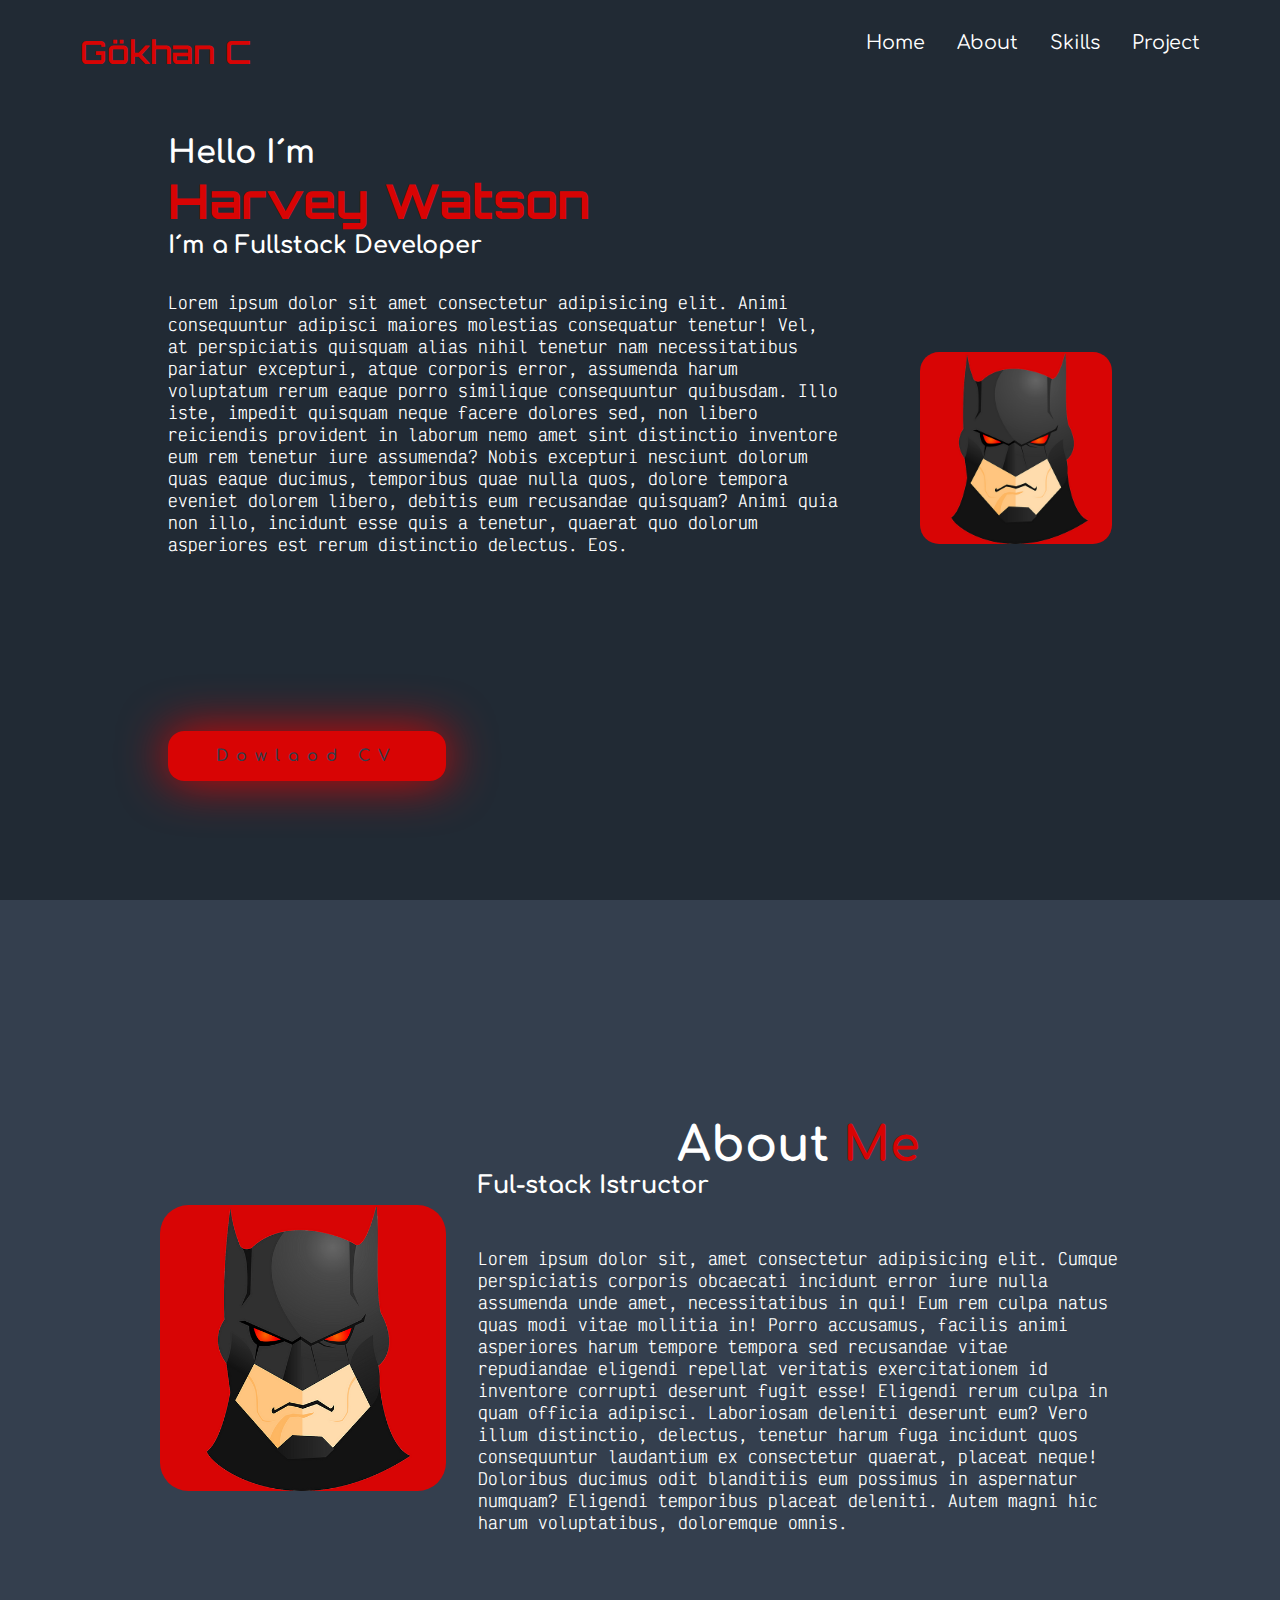
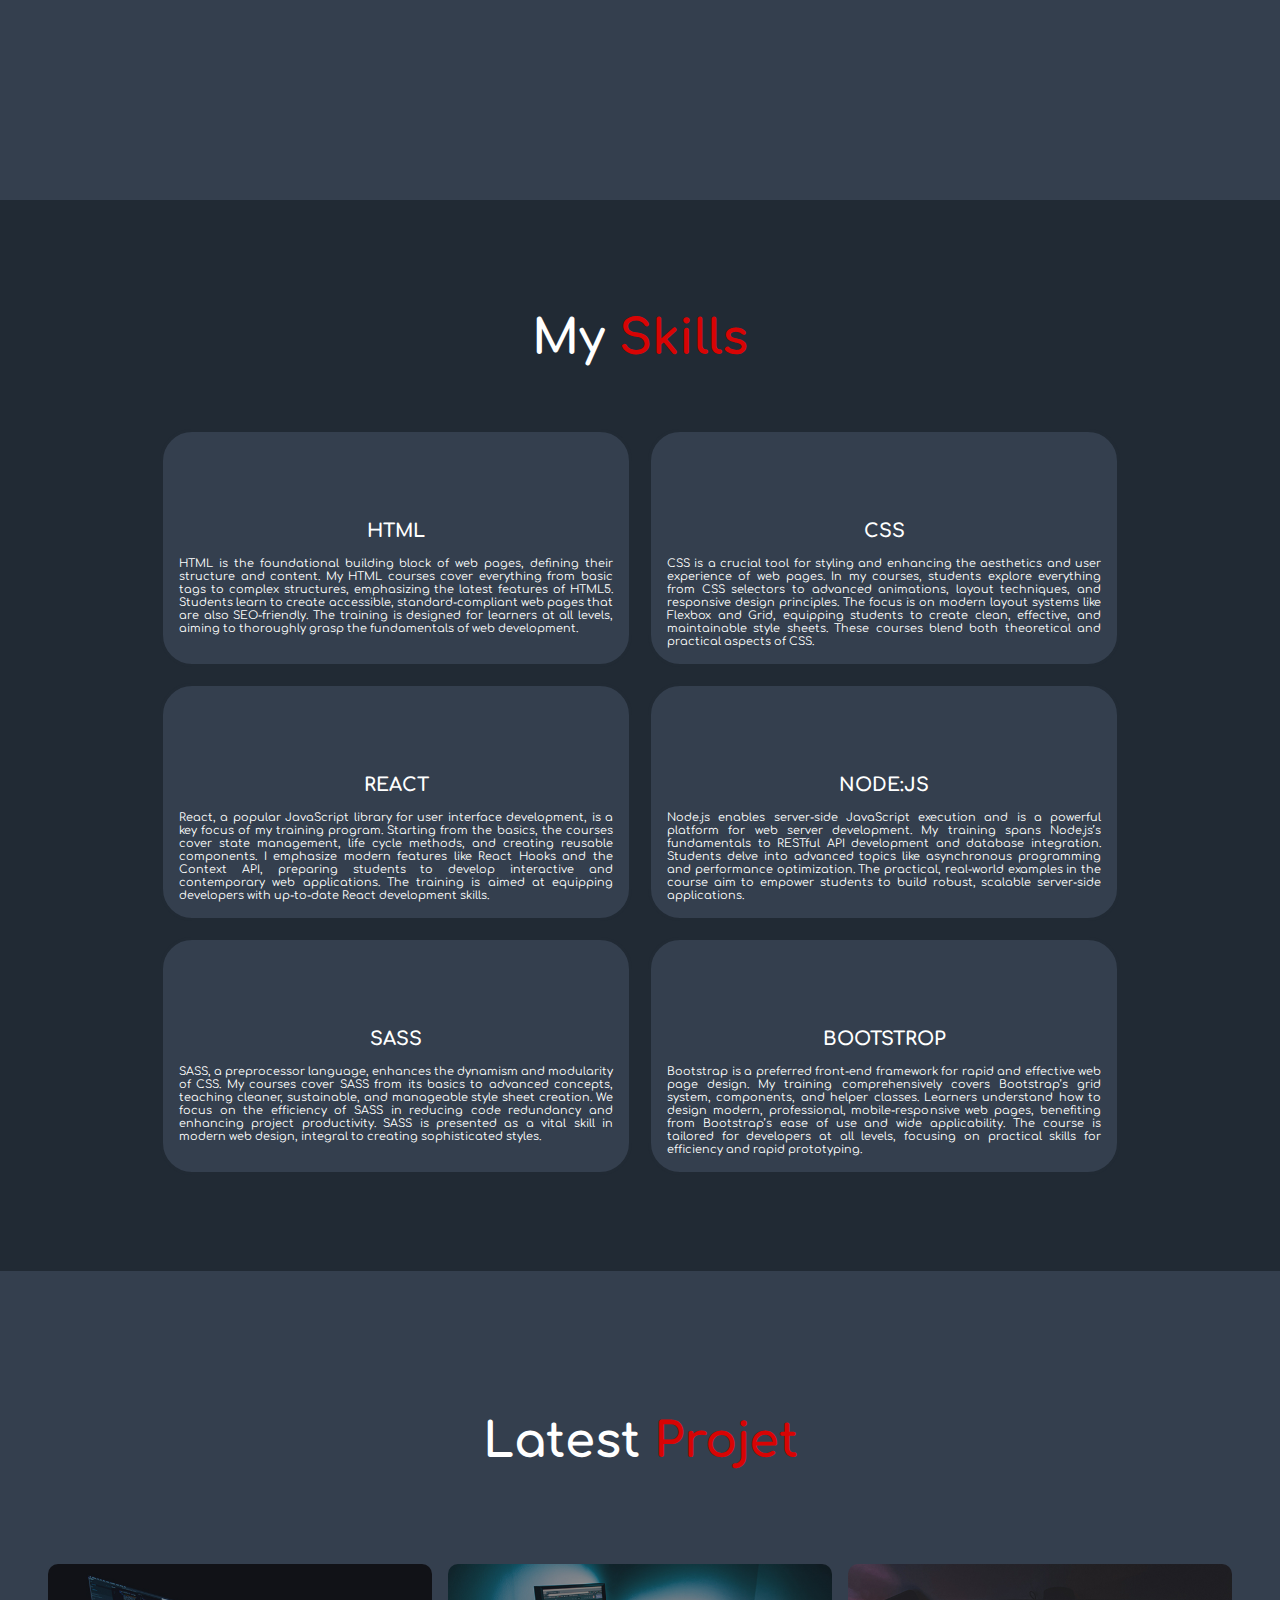
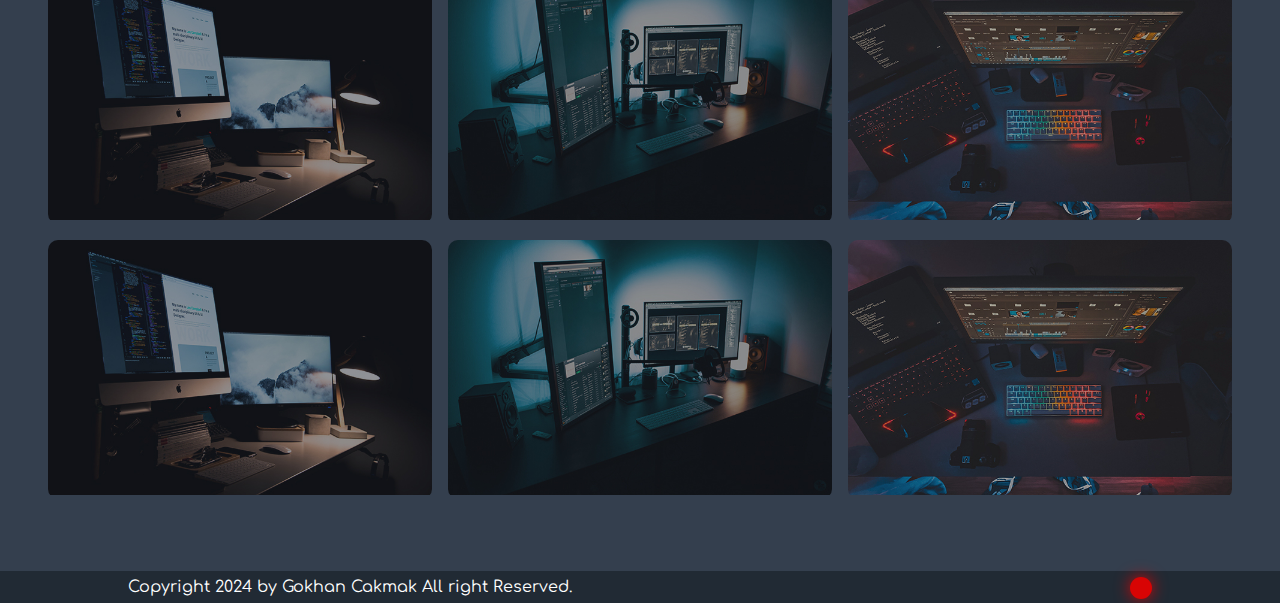
<file: index.html>
<!DOCTYPE html>
<html lang="en">
  <head>
    <meta charset="UTF-8" />
    <meta name="viewport" content="width=device-width, initial-scale=1.0" />
    <link rel="stylesheet" href="style.css" />
    <title>Portfolio</title>
    <link
      rel="stylesheet"
      href="https://cdnjs.cloudflare.com/ajax/libs/font-awesome/6.6.0/css/all.min.css"
      integrity="sha512-Kc323vGBEqzTmouAECnVceyQqyqdsSiqLQISBL29aUW4U/M7pSPA/gEUZQqv1cwx4OnYxTxve5UMg5GT6L4JJg=="
      crossorigin="anonymous"
      referrerpolicy="no-referrer"
    />
  </head>
  <body>
    <header class="header" id="header">
      <a href="" class="logo">Gökhan C</a>

      <nav class="navbar">
        <a href="#home">Home</a>
        <a href="#about">About</a>
        <a href="#skills">Skills</a>
        <a href="#project">Project</a>
      </nav>
    </header>
    <section class="home">
      <div class="home-content">
        <h3>Hello I´m</h3>
        <h1 class="name">Harvey Watson</h1>
        <h2 class="title">I´m a Fullstack Developer</h2>
        <p class="info">
          Lorem ipsum dolor sit amet consectetur adipisicing elit. Animi
          consequuntur adipisci maiores molestias consequatur tenetur! Vel, at
          perspiciatis quisquam alias nihil tenetur nam necessitatibus pariatur
          excepturi, atque corporis error, assumenda harum voluptatum rerum
          eaque porro similique consequuntur quibusdam. Illo iste, impedit
          quisquam neque facere dolores sed, non libero reiciendis provident in
          laborum nemo amet sint distinctio inventore eum rem tenetur iure
          assumenda? Nobis excepturi nesciunt dolorum quas eaque ducimus,
          temporibus quae nulla quos, dolore tempora eveniet dolorem libero,
          debitis eum recusandae quisquam? Animi quia non illo, incidunt esse
          quis a tenetur, quaerat quo dolorum asperiores est rerum distinctio
          delectus. Eos.
        </p>
        <div class="social-media">
          <a href="" target="_blank">
            <i class="fa-brands fa-linkedin"></i>
          </a>
          <a href="" target="_blank">
            <i class="fa-brands fa-facebook"></i>
          </a>
          <a href="" target="_blank">
            <i class="fa-brands fa-github"></i>
          </a>
          <a href="" target="_blank">
            <i class="fa-brands fa-whatsapp"></i>
          </a>
        </div>
        <a href="" class="btn">Dowlaod CV</a>
      </div>

      <div class="home-img">
        <img src="./image/harvey.png" alt="" />
      </div>
    </section>

    <section class="about" id="about">
      <div class="about-img">
        <img src="./image/harvey.png" alt="" />
      </div>
      <div class="about-content">
        <h2 class="heading">About <span>Me</span></h2>
        <h3>Ful-stack Istructor</h3>
        <p>
          Lorem ipsum dolor sit, amet consectetur adipisicing elit. Cumque
          perspiciatis corporis obcaecati incidunt error iure nulla assumenda
          unde amet, necessitatibus in qui! Eum rem culpa natus quas modi vitae
          mollitia in! Porro accusamus, facilis animi asperiores harum tempore
          tempora sed recusandae vitae repudiandae eligendi repellat veritatis
          exercitationem id inventore corrupti deserunt fugit esse! Eligendi
          rerum culpa in quam officia adipisci. Laboriosam deleniti deserunt
          eum? Vero illum distinctio, delectus, tenetur harum fuga incidunt quos
          consequuntur laudantium ex consectetur quaerat, placeat neque!
          Doloribus ducimus odit blanditiis eum possimus in aspernatur numquam?
          Eligendi temporibus placeat deleniti. Autem magni hic harum
          voluptatibus, doloremque omnis.
        </p>
      </div>
    </section>
    <section class="skills" id="skills">
      <h2 class="heading">My <span>Skills</span></h2>
      <div class="skills-container">
        <div class="skills-box">
          <i class="fa-solid fa-code"></i>
          <h3>HTML</h3>
          <p> HTML is the foundational building block of web pages, defining their structure and content. My HTML
            courses cover everything from basic tags to complex structures, emphasizing the latest features of
            HTML5. Students learn to create accessible, standard-compliant web pages that are also SEO-friendly.
            The training is designed for learners at all levels, aiming to thoroughly grasp the fundamentals of
            web development.</p>

        </div>
        <div class="skills-box">
          <i class="fa-brands fa-css3"></i>
          <h3>CSS</h3>
          <p> CSS is a crucial tool for styling and enhancing the aesthetics and user experience of web pages. In
            my courses, students explore everything from CSS selectors to advanced animations, layout
            techniques, and responsive design principles. The focus is on modern layout systems like Flexbox and
            Grid, equipping students to create clean, effective, and maintainable style sheets. These courses
            blend both theoretical and practical aspects of CSS.</p>

        </div>
        <div class="skills-box">
          <i class="fa-brands fa-react"></i>
          <h3>REACT</h3>
          <p>  React, a popular JavaScript library for user interface development, is a key focus of my training
            program. Starting from the basics, the courses cover state management, life cycle methods, and
            creating reusable components. I emphasize modern features like React Hooks and the Context API,
            preparing students to develop interactive and contemporary web applications. The training is aimed
            at equipping developers with up-to-date React development skills.</p>

        </div>
        <div class="skills-box">
          <i class="fa-brands fa-node-js"></i>
          <h3>NODE:JS</h3>
          <p> Node.js enables server-side JavaScript execution and is a powerful platform for web server
            development. My training spans Node.js’s fundamentals to RESTful API development and database
            integration. Students delve into advanced topics like asynchronous programming and performance
            optimization. The practical, real-world examples in the course aim to empower students to build
            robust, scalable server-side applications.</p>

        </div>
        <div class="skills-box">
          <i class="fa-brands fa-sass"></i>
          <h3>SASS</h3>
          <p> SASS, a preprocessor language, enhances the dynamism and modularity of CSS. My courses cover SASS
            from its basics to advanced concepts, teaching cleaner, sustainable, and manageable style sheet
            creation. We focus on the efficiency of SASS in reducing code redundancy and enhancing project
            productivity. SASS is presented as a vital skill in modern web design, integral to creating
            sophisticated styles.</p>

        </div>
        <div class="skills-box">
          <i class="fa-brands fa-bootstrop"></i>
          <h3>BOOTSTROP</h3>
          <p> Bootstrap is a preferred front-end framework for rapid and effective web page design. My training
            comprehensively covers Bootstrap’s grid system, components, and helper classes. Learners understand
            how to design modern, professional, mobile-responsive web pages, benefiting from Bootstrap’s ease of
            use and wide applicability. The course is tailored for developers at all levels, focusing on
            practical skills for efficiency and rapid prototyping.</p>

        </div>
      </div>

    </section>
    <section class="projects" id="projects">
      <h2 class="heading">Latest <span>Projet</span></h2>
      <div class="projects-container">
        <div class="projects-box">
          <img src="./image/projects1.jpg" alt="">
          <p class="pro">
          <a href="#">HTML Projects</a>
        </p>
        </div>
        <div class="projects-box">
          <img src="./image/projects2.jpg" alt="">
          <p class="pro">
            <a href="#">CSS Projects</a>
          </p>
        </div>
        <div class="projects-box">
          <img src="./image/projects3.jpg" alt="">
          <p class="pro">
            <a href="#">REACT Projects</a>
          </p>
        </div>
        <div class="projects-box">
          <img src="./image/projects1.jpg" alt="">
          <p class="pro">
            <a href="#">Node-JS Projects</a>
          </p>
        </div>
        <div class="projects-box">
          <img src="./image/projects2.jpg" alt="">
          <p class="pro">
            <a href="#">SASS Projects</a>
          </p>
        </div>
        <div class="projects-box">
          <img src="./image/projects3.jpg" alt="">
          <p class="pro">
            <a href="#">BOOTSTROP Projects</a>
          </p>
        </div>
      </div>

    </section>

    <footer class="footer">
      <div class="footer-text">
        <p>Copyright 2024 by Gokhan Cakmak All right Reserved.</p>
      </div>
      <div class="footer-icon">
        <a href="" class="#home"><i class="fa fa-arrow-circle-up"></i></a>
      </div>

    </footer>
  </body>
</html>
</file>
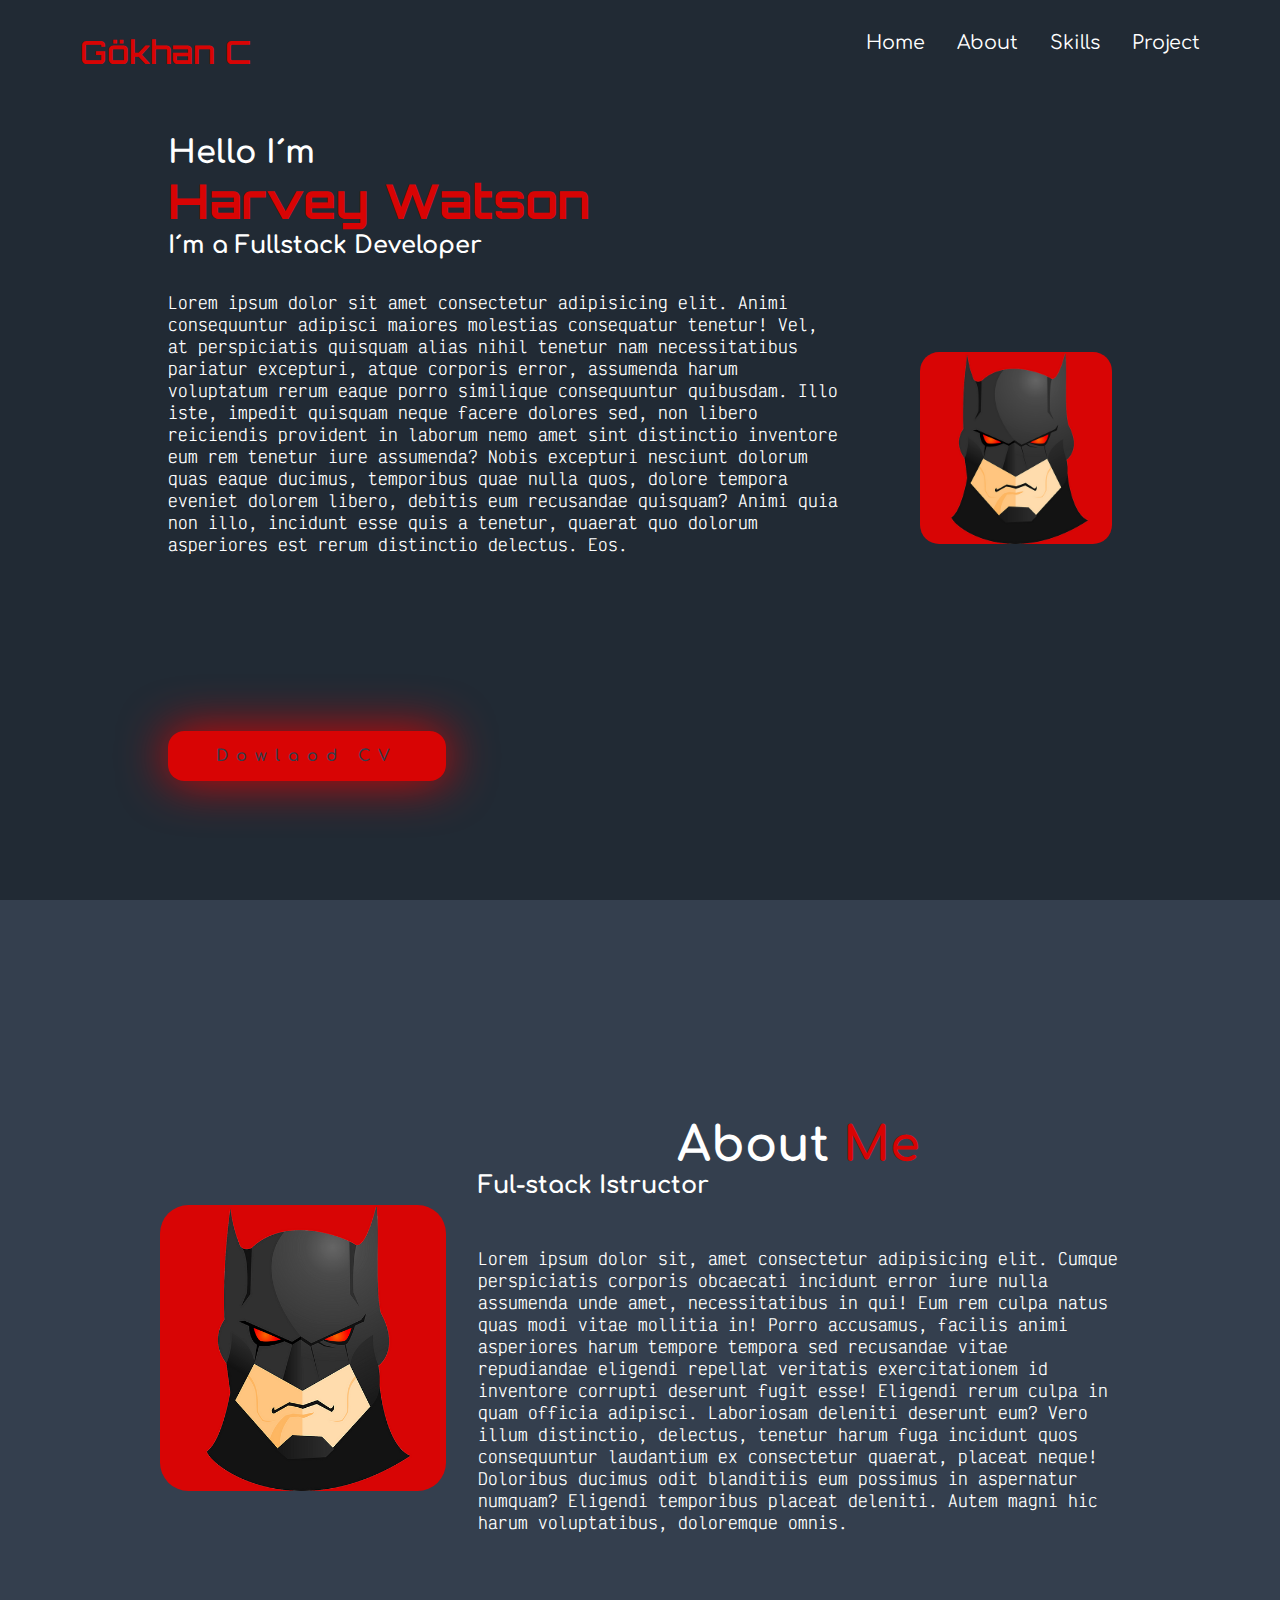
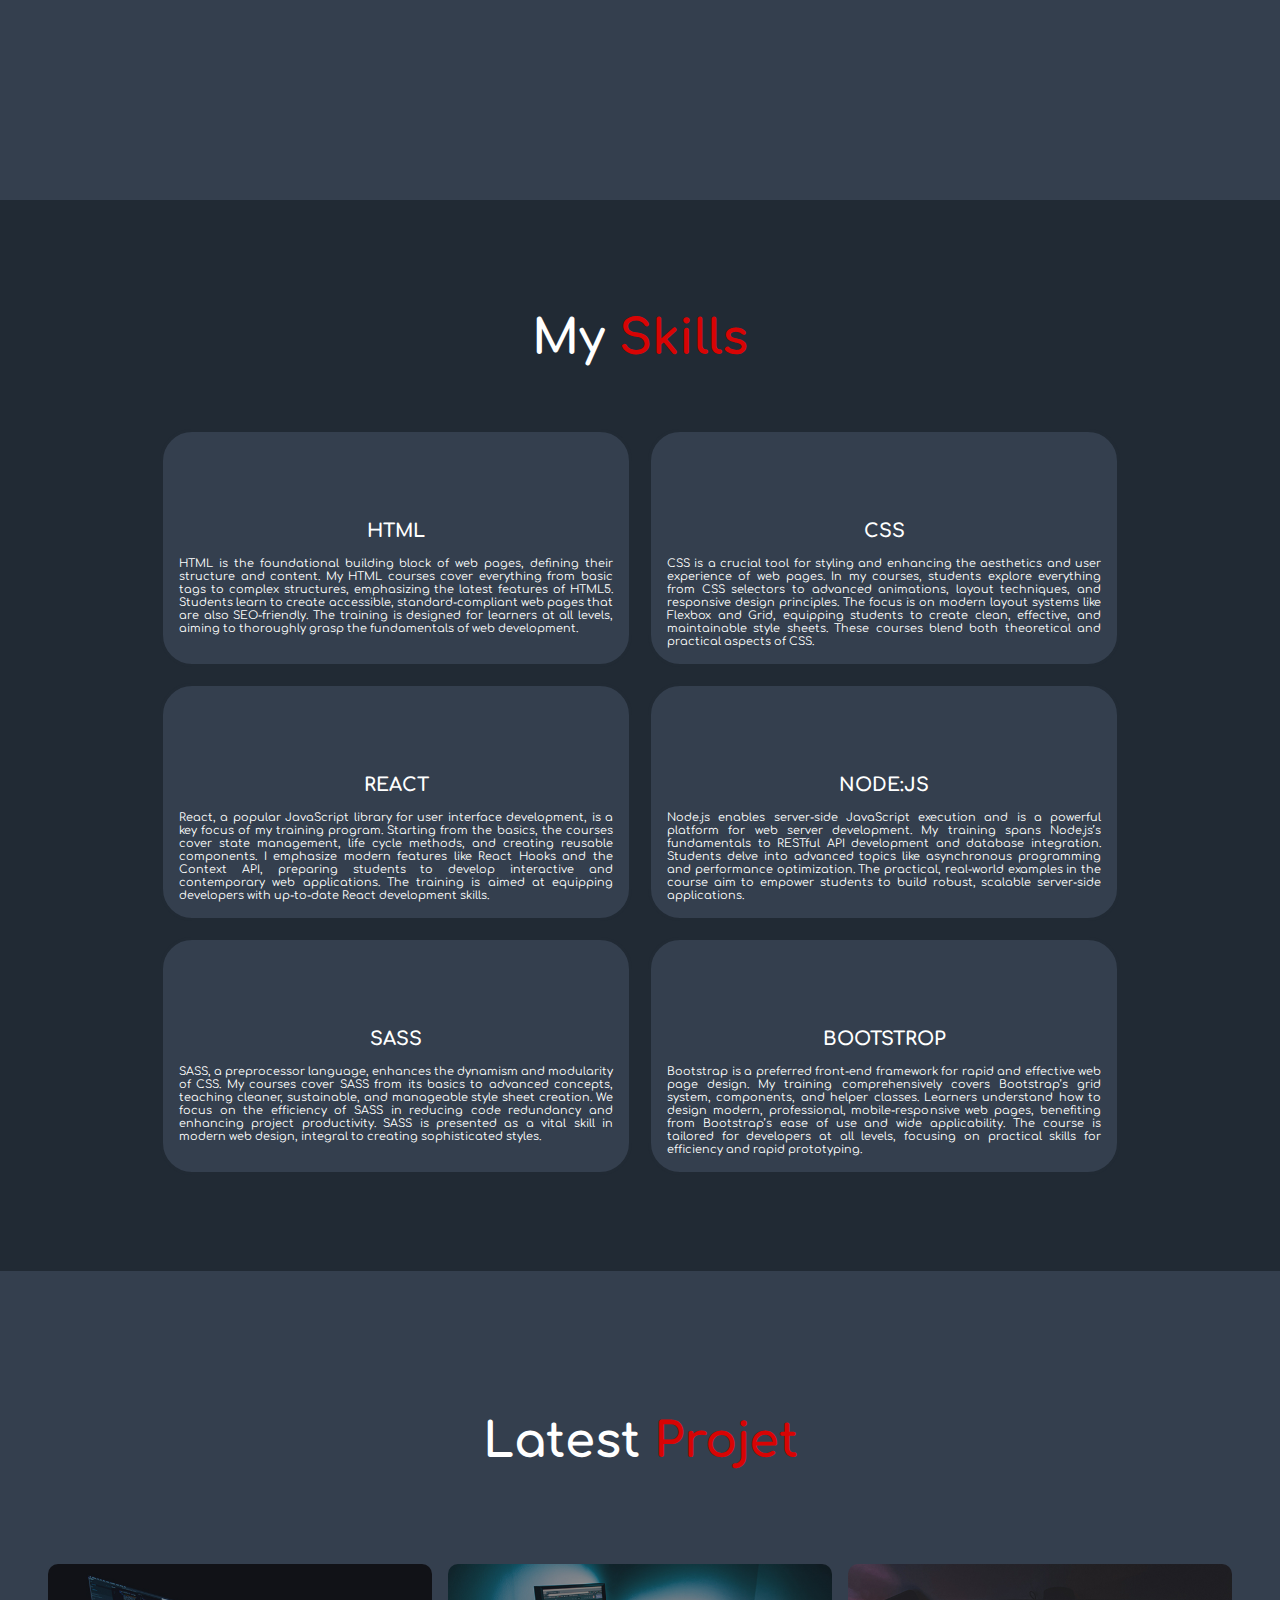
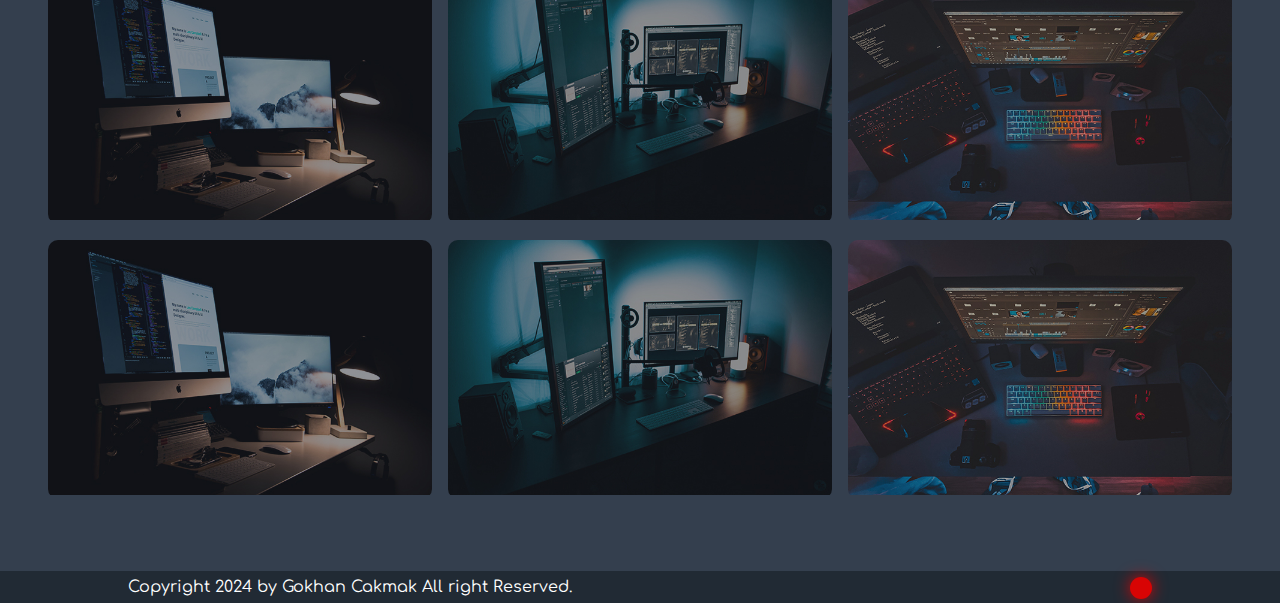
<file: Portfoilo.html>
<!DOCTYPE html>
<html lang="en">
  <head>
    <meta charset="UTF-8" />
    <meta name="viewport" content="width=device-width, initial-scale=1.0" />
    <link rel="stylesheet" href="Portfoli.css" />
    <title>Portfolio</title>
    <link
      rel="stylesheet"
      href="https://cdnjs.cloudflare.com/ajax/libs/font-awesome/6.6.0/css/all.min.css"
      integrity="sha512-Kc323vGBEqzTmouAECnVceyQqyqdsSiqLQISBL29aUW4U/M7pSPA/gEUZQqv1cwx4OnYxTxve5UMg5GT6L4JJg=="
      crossorigin="anonymous"
      referrerpolicy="no-referrer"
    />
  </head>
  <body>
    <header class="header" id="header">
      <a href="" class="logo">Gökhan C</a>

      <nav class="navbar">
        <a href="#home">Home</a>
        <a href="#about">About</a>
        <a href="#skills">Skills</a>
        <a href="#project">Project</a>
      </nav>
    </header>
    <section class="home">
      <div class="home-content">
        <h3>Hello I´m</h3>
        <h1 class="name">Harvey Watson</h1>
        <h2 class="title">I´m a Fullstack Developer</h2>
        <p class="info">
          Lorem ipsum dolor sit amet consectetur adipisicing elit. Animi
          consequuntur adipisci maiores molestias consequatur tenetur! Vel, at
          perspiciatis quisquam alias nihil tenetur nam necessitatibus pariatur
          excepturi, atque corporis error, assumenda harum voluptatum rerum
          eaque porro similique consequuntur quibusdam. Illo iste, impedit
          quisquam neque facere dolores sed, non libero reiciendis provident in
          laborum nemo amet sint distinctio inventore eum rem tenetur iure
          assumenda? Nobis excepturi nesciunt dolorum quas eaque ducimus,
          temporibus quae nulla quos, dolore tempora eveniet dolorem libero,
          debitis eum recusandae quisquam? Animi quia non illo, incidunt esse
          quis a tenetur, quaerat quo dolorum asperiores est rerum distinctio
          delectus. Eos.
        </p>
        <div class="social-media">
          <a href="" target="_blank">
            <i class="fa-brands fa-linkedin"></i>
          </a>
          <a href="" target="_blank">
            <i class="fa-brands fa-facebook"></i>
          </a>
          <a href="" target="_blank">
            <i class="fa-brands fa-github"></i>
          </a>
          <a href="" target="_blank">
            <i class="fa-brands fa-whatsapp"></i>
          </a>
        </div>
        <a href="" class="btn">Dowlaod CV</a>
      </div>

      <div class="home-img">
        <img src="./image/harvey.png" alt="" />
      </div>
    </section>

    <section class="about" id="about">
      <div class="about-img">
        <img src="./image/harvey.png" alt="" />
      </div>
      <div class="about-content">
        <h2 class="heading">About <span>Me</span></h2>
        <h3>Ful-stack Istructor</h3>
        <p>
          Lorem ipsum dolor sit, amet consectetur adipisicing elit. Cumque
          perspiciatis corporis obcaecati incidunt error iure nulla assumenda
          unde amet, necessitatibus in qui! Eum rem culpa natus quas modi vitae
          mollitia in! Porro accusamus, facilis animi asperiores harum tempore
          tempora sed recusandae vitae repudiandae eligendi repellat veritatis
          exercitationem id inventore corrupti deserunt fugit esse! Eligendi
          rerum culpa in quam officia adipisci. Laboriosam deleniti deserunt
          eum? Vero illum distinctio, delectus, tenetur harum fuga incidunt quos
          consequuntur laudantium ex consectetur quaerat, placeat neque!
          Doloribus ducimus odit blanditiis eum possimus in aspernatur numquam?
          Eligendi temporibus placeat deleniti. Autem magni hic harum
          voluptatibus, doloremque omnis.
        </p>
      </div>
    </section>
    <section class="skills" id="skills">
      <h2 class="heading">My <span>Skills</span></h2>
      <div class="skills-container">
        <div class="skills-box">
          <i class="fa-solid fa-code"></i>
          <h3>HTML</h3>
          <p> HTML is the foundational building block of web pages, defining their structure and content. My HTML
            courses cover everything from basic tags to complex structures, emphasizing the latest features of
            HTML5. Students learn to create accessible, standard-compliant web pages that are also SEO-friendly.
            The training is designed for learners at all levels, aiming to thoroughly grasp the fundamentals of
            web development.</p>

        </div>
        <div class="skills-box">
          <i class="fa-brands fa-css3"></i>
          <h3>CSS</h3>
          <p> CSS is a crucial tool for styling and enhancing the aesthetics and user experience of web pages. In
            my courses, students explore everything from CSS selectors to advanced animations, layout
            techniques, and responsive design principles. The focus is on modern layout systems like Flexbox and
            Grid, equipping students to create clean, effective, and maintainable style sheets. These courses
            blend both theoretical and practical aspects of CSS.</p>

        </div>
        <div class="skills-box">
          <i class="fa-brands fa-react"></i>
          <h3>REACT</h3>
          <p>  React, a popular JavaScript library for user interface development, is a key focus of my training
            program. Starting from the basics, the courses cover state management, life cycle methods, and
            creating reusable components. I emphasize modern features like React Hooks and the Context API,
            preparing students to develop interactive and contemporary web applications. The training is aimed
            at equipping developers with up-to-date React development skills.</p>

        </div>
        <div class="skills-box">
          <i class="fa-brands fa-node-js"></i>
          <h3>NODE:JS</h3>
          <p> Node.js enables server-side JavaScript execution and is a powerful platform for web server
            development. My training spans Node.js’s fundamentals to RESTful API development and database
            integration. Students delve into advanced topics like asynchronous programming and performance
            optimization. The practical, real-world examples in the course aim to empower students to build
            robust, scalable server-side applications.</p>

        </div>
        <div class="skills-box">
          <i class="fa-brands fa-sass"></i>
          <h3>SASS</h3>
          <p> SASS, a preprocessor language, enhances the dynamism and modularity of CSS. My courses cover SASS
            from its basics to advanced concepts, teaching cleaner, sustainable, and manageable style sheet
            creation. We focus on the efficiency of SASS in reducing code redundancy and enhancing project
            productivity. SASS is presented as a vital skill in modern web design, integral to creating
            sophisticated styles.</p>

        </div>
        <div class="skills-box">
          <i class="fa-brands fa-bootstrop"></i>
          <h3>BOOTSTROP</h3>
          <p> Bootstrap is a preferred front-end framework for rapid and effective web page design. My training
            comprehensively covers Bootstrap’s grid system, components, and helper classes. Learners understand
            how to design modern, professional, mobile-responsive web pages, benefiting from Bootstrap’s ease of
            use and wide applicability. The course is tailored for developers at all levels, focusing on
            practical skills for efficiency and rapid prototyping.</p>

        </div>
      </div>

    </section>
    <section class="projects" id="projects">
      <h2 class="heading">Latest <span>Projet</span></h2>
      <div class="projects-container">
        <div class="projects-box">
          <img src="./image/projects1.jpg" alt="">
          <p class="pro">
          <a href="#">HTML Projects</a>
        </p>
        </div>
        <div class="projects-box">
          <img src="./image/projects2.jpg" alt="">
          <p class="pro">
            <a href="#">CSS Projects</a>
          </p>
        </div>
        <div class="projects-box">
          <img src="./image/projects3.jpg" alt="">
          <p class="pro">
            <a href="#">REACT Projects</a>
          </p>
        </div>
        <div class="projects-box">
          <img src="./image/projects1.jpg" alt="">
          <p class="pro">
            <a href="#">Node-JS Projects</a>
          </p>
        </div>
        <div class="projects-box">
          <img src="./image/projects2.jpg" alt="">
          <p class="pro">
            <a href="#">SASS Projects</a>
          </p>
        </div>
        <div class="projects-box">
          <img src="./image/projects3.jpg" alt="">
          <p class="pro">
            <a href="#">BOOTSTROP Projects</a>
          </p>
        </div>
      </div>

    </section>

    <footer class="footer">
      <div class="footer-text">
        <p>Copyright 2024 by Gokhan Cakmak All right Reserved.</p>
      </div>
      <div class="footer-icon">
        <a href="" class="#home"><i class="fa fa-arrow-circle-up"></i></a>
      </div>

    </footer>
  </body>
</html>
</file>
<file: style.css>
@import url("https://fonts.googleapis.com/css2?family=Comfortaa:wght@300..700&family=Orbitron:wght@400..900&family=Roboto+Flex:opsz,wght@8..144,100..1000&family=Victor+Mono:ital,wght@0,100..700;1,100..700&display=swap");

/* font-family: "Victor Mono", monospace;
font-family: "Orbitron", sans-serif;
font-family: "Roboto Flex", sans-serif;
font-family: "Comfortaa", sans-serif; */

* {
  margin: 0;
  padding: 0;
  box-sizing: border-box;
  font-family: "Comfortaa", sans-serif;
  text-decoration: none;
  scroll-behavior: smooth;
}
:root {
  --bg-color: #212a34;
  --secong-bg-color: #343f4e;
  --text-color: #fff;
  --main-color: #d80404;
}
body {
  background: var(--bg-color);
  color: var(--text-color);
}
body a {
  color: var(--text-color);
}

/* Header */

.header {
  /* border: 2px solid red; */
  display: flex;
  justify-content: space-between;
  padding: 2rem 5rem;
  flex-wrap: wrap;
  position: fixed;
  width: 100%;
  top: 0;
  left: 0;
  z-index: 3;
  background-color: var(--bg-color);
}

.logo {
  /* border: 2px solid red; */
  font-size: 2rem;
  color: var(--main-color);
  font-weight: 600;
  font-family: "Orbitron", sans-serif;
}

.navbar {
  /* border: 2px solid red; */
  display: flex;
  gap: 2rem;
  flex-wrap: wrap;
}
.navbar a {
  font-size: 1.2rem;
  color: var(--text-color);
}
.navbar a:hover,
.navbar a:active {
  color: var(--main-color);
}
section {
  min-height: 100vh;
  padding: 0 10rem;
}
/* home */

.home {
  /* border: 2px solid red; */
  display: flex;
  justify-content: center;
  align-items: center;
  gap: 5rem;
}

.home-content {
  /* border: 2px solid orange; */
  width: 70%;
}

.home-img {
  /* border: 2px solid white; */
  width: 20%;
}
.home-img img {
  width: 100%;
  max-width: 20rem;
  border-radius: 10%;
  animation: floatImage 3s ease-in-out infinite;
}
.home-content h3 {
  font-size: 2rem;
  font-weight: 700;
}

.home-content .name {
  color: var(--main-color);
  font-size: 3rem;
  font-family: "Orbitron", sans-serif;
  line-height: 1.3;
  font-weight: 700;
}
.info {
  margin-top: 2rem;
  font-family: "Victor Mono", monospace;
  font-size: 1rem;
}
.social-media {
  display: flex;
  gap: 2rem;
  /* justify-content: space-evenly; */
}
.social-media a {
  width: 2.5rem;
  height: 2rem;
  font-size: 3rem;
  color: var(--main-color);
  margin: 5rem 2rem;
  display: flex;
  justify-content: center;
  align-items: center;
  border-radius: 50%;
}

.social-media a:hover {
  background: var(--main-color);
  color: var(--bg-color);
  box-shadow: 0 0 3rem var(--main-color);
}
.btn {
  background: var(--main-color);
  padding: 1rem 3rem;
  border-radius: 1rem;
  box-shadow: 0 0 3rem var(--main-color);
  color: var(--secong-bg-color);
  letter-spacing: 0.5rem;
  font-weight: 600;
}

/* ABOUT */

.about {
  background-color: var(--secong-bg-color);
  /* border: 2px solid red; */
  display: flex;
  justify-content: center;
  align-items: center;
  gap: 2rem;
}
.about img {
  /* border: 2px solid yellow; */
  width: 25%;
}
.about-img img {
  width: 100%;
  max-width: 20rem;
  border-radius: 10%;
  animation: floatImage 3s ease-in-out infinite;
  
}
.about-content {
  /* border: 2px solid orange; */
  width: 75%;
}

.heading {
  text-align: center;
  font-size: 3rem;
}

.about-content h3 {
  font-size: 1.5rem;
}

.about-content p {
  font-family: "Victor Mono", monospace;
  margin: 3rem 0;
}
span {
  color: var(--main-color);
}
/* SKILLS */

.skills {
  padding-top: 7rem;
  padding-bottom: 6rem;
}
.skills .heading {
  margin-bottom: 4rem;
}
.skills-container {
  /* border: 2px solid red; */
  display: flex;
  flex-wrap: wrap;
  justify-content: center;
  gap: 1rem;
}
.skills-box {
  /* border: 2px solid red; */
  width: 20%;
  flex: 1 1 20rem;
  background: var(--secong-bg-color);
  border-radius: 2rem;
  text-align: center;
  border: 0.2rem solid var(--bg-color);
  transition: all 1s ease-in-out;
}

.skills-box:hover {
  border-color: var(--main-color);
  transform: scale(1.2);
  box-shadow: 0 0 3rem var(--main-color);
}
.skills-box i {
  font-size: 5rem;
  color: var(--main-color);
  padding: 1rem;
}
.skills-box h3 {
}
.skills-box p {
  font-size: 0.7rem;
  margin: 1rem;
  text-align: justify;
}

/* project */

.projects {
  padding: 3rem;
  background-color: var(--secong-bg-color);
}
.projects h2 {
  padding-top: 6rem;
  padding-bottom: 6rem;
}
.projects-container {
  display: flex;
  flex-wrap: wrap;
  justify-content: center;
  gap: 1rem;
}
.projects-box {
  flex: 1 1 20rem;
  position: relative;
  overflow: hidden;
  border-radius: 10px;
}
.projects-box img {
  width: 100%;
}
.pro {
  position: absolute;
  bottom: 0;
  left: 0;
  width: 100%;
  transform: translateY(100%);
  transition: all 1s;
}
.pro a {
  font-size: 2rem;
  font-family: "Orbitron", sans-serif;
  color: var(--main-color);
}
.projects-box:hover .pro{
    transform: translateY(0);
}
/* footer */

.footer{
    /* border: 2px solid red; */
    display: flex;
    justify-content: space-between;
    padding: 0.2rem 10%;
    align-items: center;
    flex-wrap: wrap;
}
.footer p{
    font-size: 1rem;

}
.footer-icon{
    /* background: var(--main-color);
    padding: 0.7rem;
    border-radius: 0.7rem; */
}
.footer-icon a{
    background: var(--main-color);
    padding: 0.7rem;
    border-radius: 0.7rem;
    box-shadow: 0 0 1rem var(--main-color);
    display: inline-flex;
    justify-content: center;
    align-items: center;
}
.footer-icon a i{
    font-size: 2.5rem;
}
.footer-icon a:hover{
    border-color: var(--main-color);
    transform: scale(1.02);
    box-shadow: 0 0 3rem var(--main-color);
}

@keyframes floatImage{
    0%{
       transform: translateY(0); 
    }
    50%{
        transform: translateY(-2.5rem); 
    }
   100%{
    transform: translateY(0); 
    }

}
</file>
<file: Portfoli.css>
@import url("https://fonts.googleapis.com/css2?family=Comfortaa:wght@300..700&family=Orbitron:wght@400..900&family=Roboto+Flex:opsz,wght@8..144,100..1000&family=Victor+Mono:ital,wght@0,100..700;1,100..700&display=swap");

/* font-family: "Victor Mono", monospace;
font-family: "Orbitron", sans-serif;
font-family: "Roboto Flex", sans-serif;
font-family: "Comfortaa", sans-serif; */

* {
  margin: 0;
  padding: 0;
  box-sizing: border-box;
  font-family: "Comfortaa", sans-serif;
  text-decoration: none;
  scroll-behavior: smooth;
}
:root {
  --bg-color: #212a34;
  --secong-bg-color: #343f4e;
  --text-color: #fff;
  --main-color: #d80404;
}
body {
  background: var(--bg-color);
  color: var(--text-color);
}
body a {
  color: var(--text-color);
}

/* Header */

.header {
  /* border: 2px solid red; */
  display: flex;
  justify-content: space-between;
  padding: 2rem 5rem;
  flex-wrap: wrap;
  position: fixed;
  width: 100%;
  top: 0;
  left: 0;
  z-index: 3;
  background-color: var(--bg-color);
}

.logo {
  /* border: 2px solid red; */
  font-size: 2rem;
  color: var(--main-color);
  font-weight: 600;
  font-family: "Orbitron", sans-serif;
}

.navbar {
  /* border: 2px solid red; */
  display: flex;
  gap: 2rem;
  flex-wrap: wrap;
}
.navbar a {
  font-size: 1.2rem;
  color: var(--text-color);
}
.navbar a:hover,
.navbar a:active {
  color: var(--main-color);
}
section {
  min-height: 100vh;
  padding: 0 10rem;
}
/* home */

.home {
  /* border: 2px solid red; */
  display: flex;
  justify-content: center;
  align-items: center;
  gap: 5rem;
}

.home-content {
  /* border: 2px solid orange; */
  width: 70%;
}

.home-img {
  /* border: 2px solid white; */
  width: 20%;
}
.home-img img {
  width: 100%;
  max-width: 20rem;
  border-radius: 10%;
  animation: floatImage 3s ease-in-out infinite;
}
.home-content h3 {
  font-size: 2rem;
  font-weight: 700;
}

.home-content .name {
  color: var(--main-color);
  font-size: 3rem;
  font-family: "Orbitron", sans-serif;
  line-height: 1.3;
  font-weight: 700;
}
.info {
  margin-top: 2rem;
  font-family: "Victor Mono", monospace;
  font-size: 1rem;
}
.social-media {
  display: flex;
  gap: 2rem;
  /* justify-content: space-evenly; */
}
.social-media a {
  width: 2.5rem;
  height: 2rem;
  font-size: 3rem;
  color: var(--main-color);
  margin: 5rem 2rem;
  display: flex;
  justify-content: center;
  align-items: center;
  border-radius: 50%;
}

.social-media a:hover {
  background: var(--main-color);
  color: var(--bg-color);
  box-shadow: 0 0 3rem var(--main-color);
}
.btn {
  background: var(--main-color);
  padding: 1rem 3rem;
  border-radius: 1rem;
  box-shadow: 0 0 3rem var(--main-color);
  color: var(--secong-bg-color);
  letter-spacing: 0.5rem;
  font-weight: 600;
}

/* ABOUT */

.about {
  background-color: var(--secong-bg-color);
  /* border: 2px solid red; */
  display: flex;
  justify-content: center;
  align-items: center;
  gap: 2rem;
}
.about img {
  /* border: 2px solid yellow; */
  width: 25%;
}
.about-img img {
  width: 100%;
  max-width: 20rem;
  border-radius: 10%;
  animation: floatImage 3s ease-in-out infinite;
  
}
.about-content {
  /* border: 2px solid orange; */
  width: 75%;
}

.heading {
  text-align: center;
  font-size: 3rem;
}

.about-content h3 {
  font-size: 1.5rem;
}

.about-content p {
  font-family: "Victor Mono", monospace;
  margin: 3rem 0;
}
span {
  color: var(--main-color);
}
/* SKILLS */

.skills {
  padding-top: 7rem;
  padding-bottom: 6rem;
}
.skills .heading {
  margin-bottom: 4rem;
}
.skills-container {
  /* border: 2px solid red; */
  display: flex;
  flex-wrap: wrap;
  justify-content: center;
  gap: 1rem;
}
.skills-box {
  /* border: 2px solid red; */
  width: 20%;
  flex: 1 1 20rem;
  background: var(--secong-bg-color);
  border-radius: 2rem;
  text-align: center;
  border: 0.2rem solid var(--bg-color);
  transition: all 1s ease-in-out;
}

.skills-box:hover {
  border-color: var(--main-color);
  transform: scale(1.2);
  box-shadow: 0 0 3rem var(--main-color);
}
.skills-box i {
  font-size: 5rem;
  color: var(--main-color);
  padding: 1rem;
}
.skills-box h3 {
}
.skills-box p {
  font-size: 0.7rem;
  margin: 1rem;
  text-align: justify;
}

/* project */

.projects {
  padding: 3rem;
  background-color: var(--secong-bg-color);
}
.projects h2 {
  padding-top: 6rem;
  padding-bottom: 6rem;
}
.projects-container {
  display: flex;
  flex-wrap: wrap;
  justify-content: center;
  gap: 1rem;
}
.projects-box {
  flex: 1 1 20rem;
  position: relative;
  overflow: hidden;
  border-radius: 10px;
}
.projects-box img {
  width: 100%;
}
.pro {
  position: absolute;
  bottom: 0;
  left: 0;
  width: 100%;
  transform: translateY(100%);
  transition: all 1s;
}
.pro a {
  font-size: 2rem;
  font-family: "Orbitron", sans-serif;
  color: var(--main-color);
}
.projects-box:hover .pro{
    transform: translateY(0);
}
/* footer */

.footer{
    /* border: 2px solid red; */
    display: flex;
    justify-content: space-between;
    padding: 0.2rem 10%;
    align-items: center;
    flex-wrap: wrap;
}
.footer p{
    font-size: 1rem;

}
.footer-icon{
    /* background: var(--main-color);
    padding: 0.7rem;
    border-radius: 0.7rem; */
}
.footer-icon a{
    background: var(--main-color);
    padding: 0.7rem;
    border-radius: 0.7rem;
    box-shadow: 0 0 1rem var(--main-color);
    display: inline-flex;
    justify-content: center;
    align-items: center;
}
.footer-icon a i{
    font-size: 2.5rem;
}
.footer-icon a:hover{
    border-color: var(--main-color);
    transform: scale(1.02);
    box-shadow: 0 0 3rem var(--main-color);
}

@keyframes floatImage{
    0%{
       transform: translateY(0); 
    }
    50%{
        transform: translateY(-2.5rem); 
    }
   100%{
    transform: translateY(0); 
    }

}
</file>
